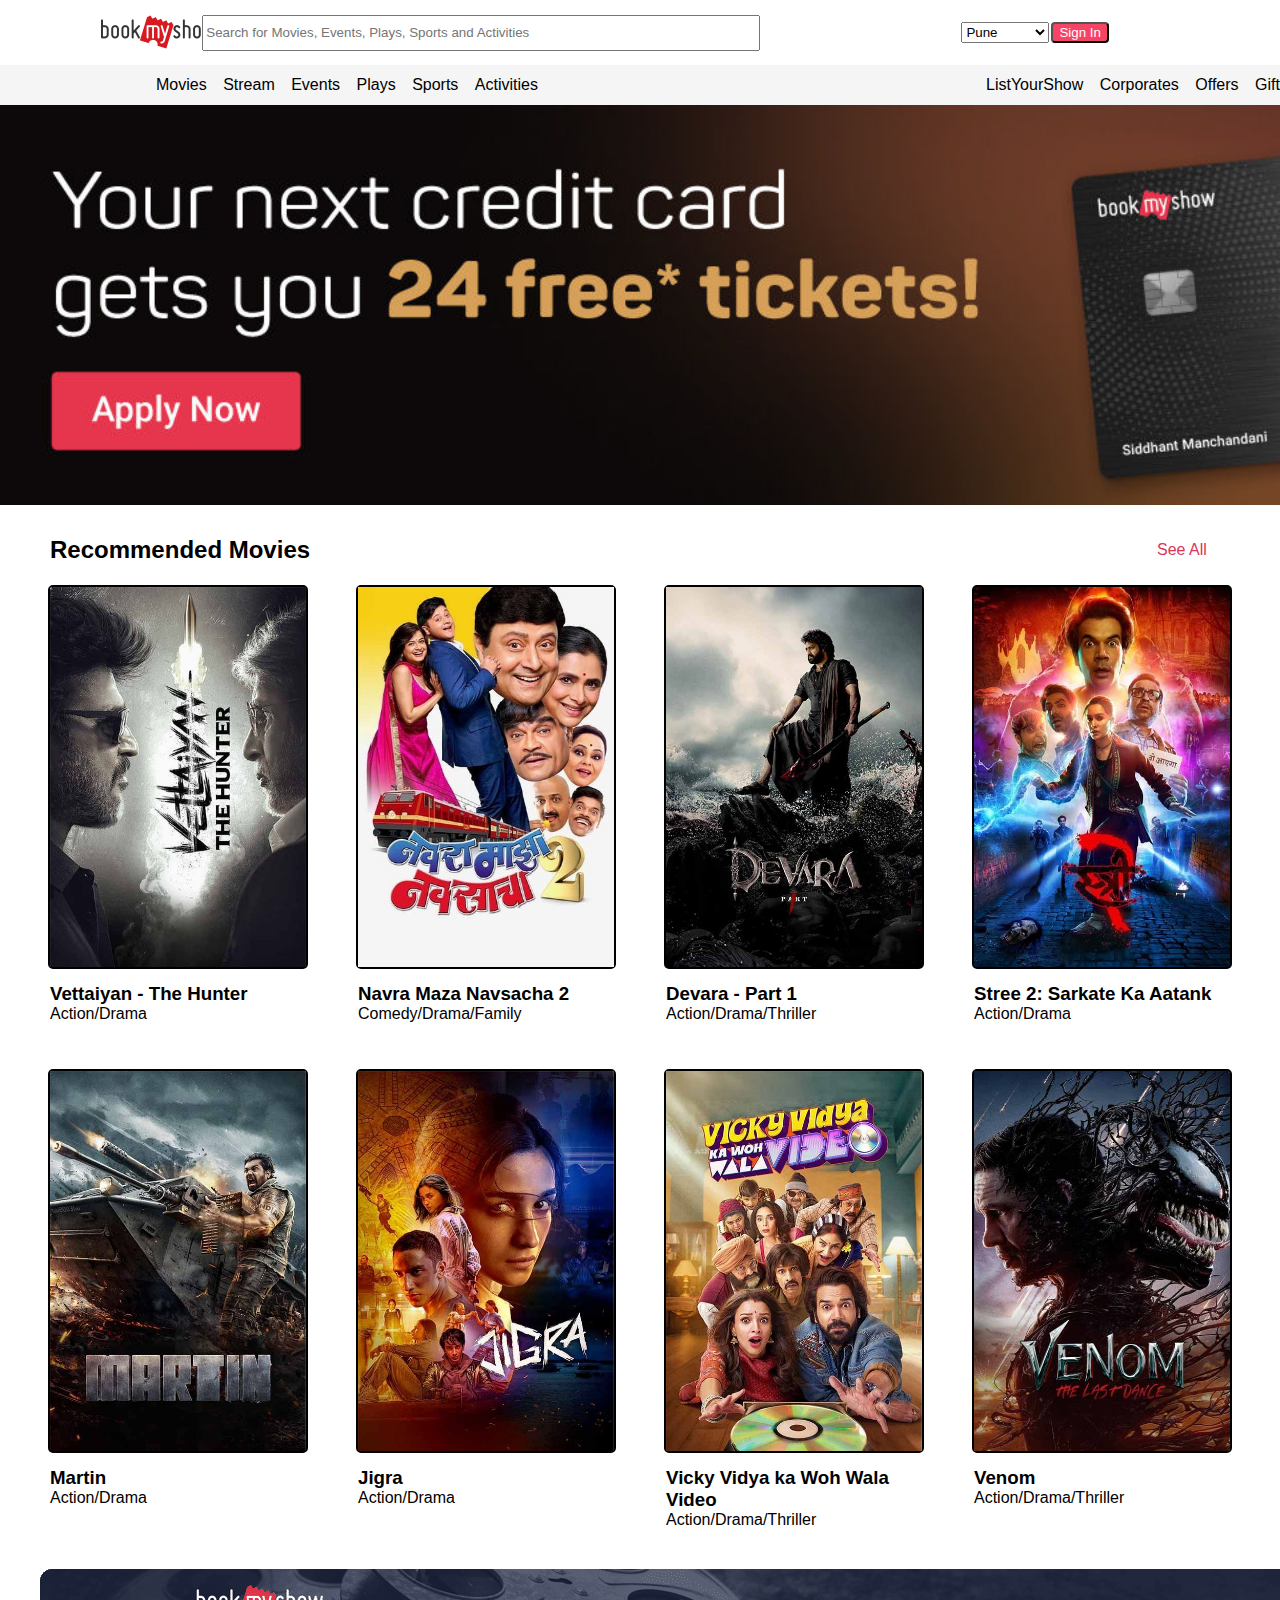
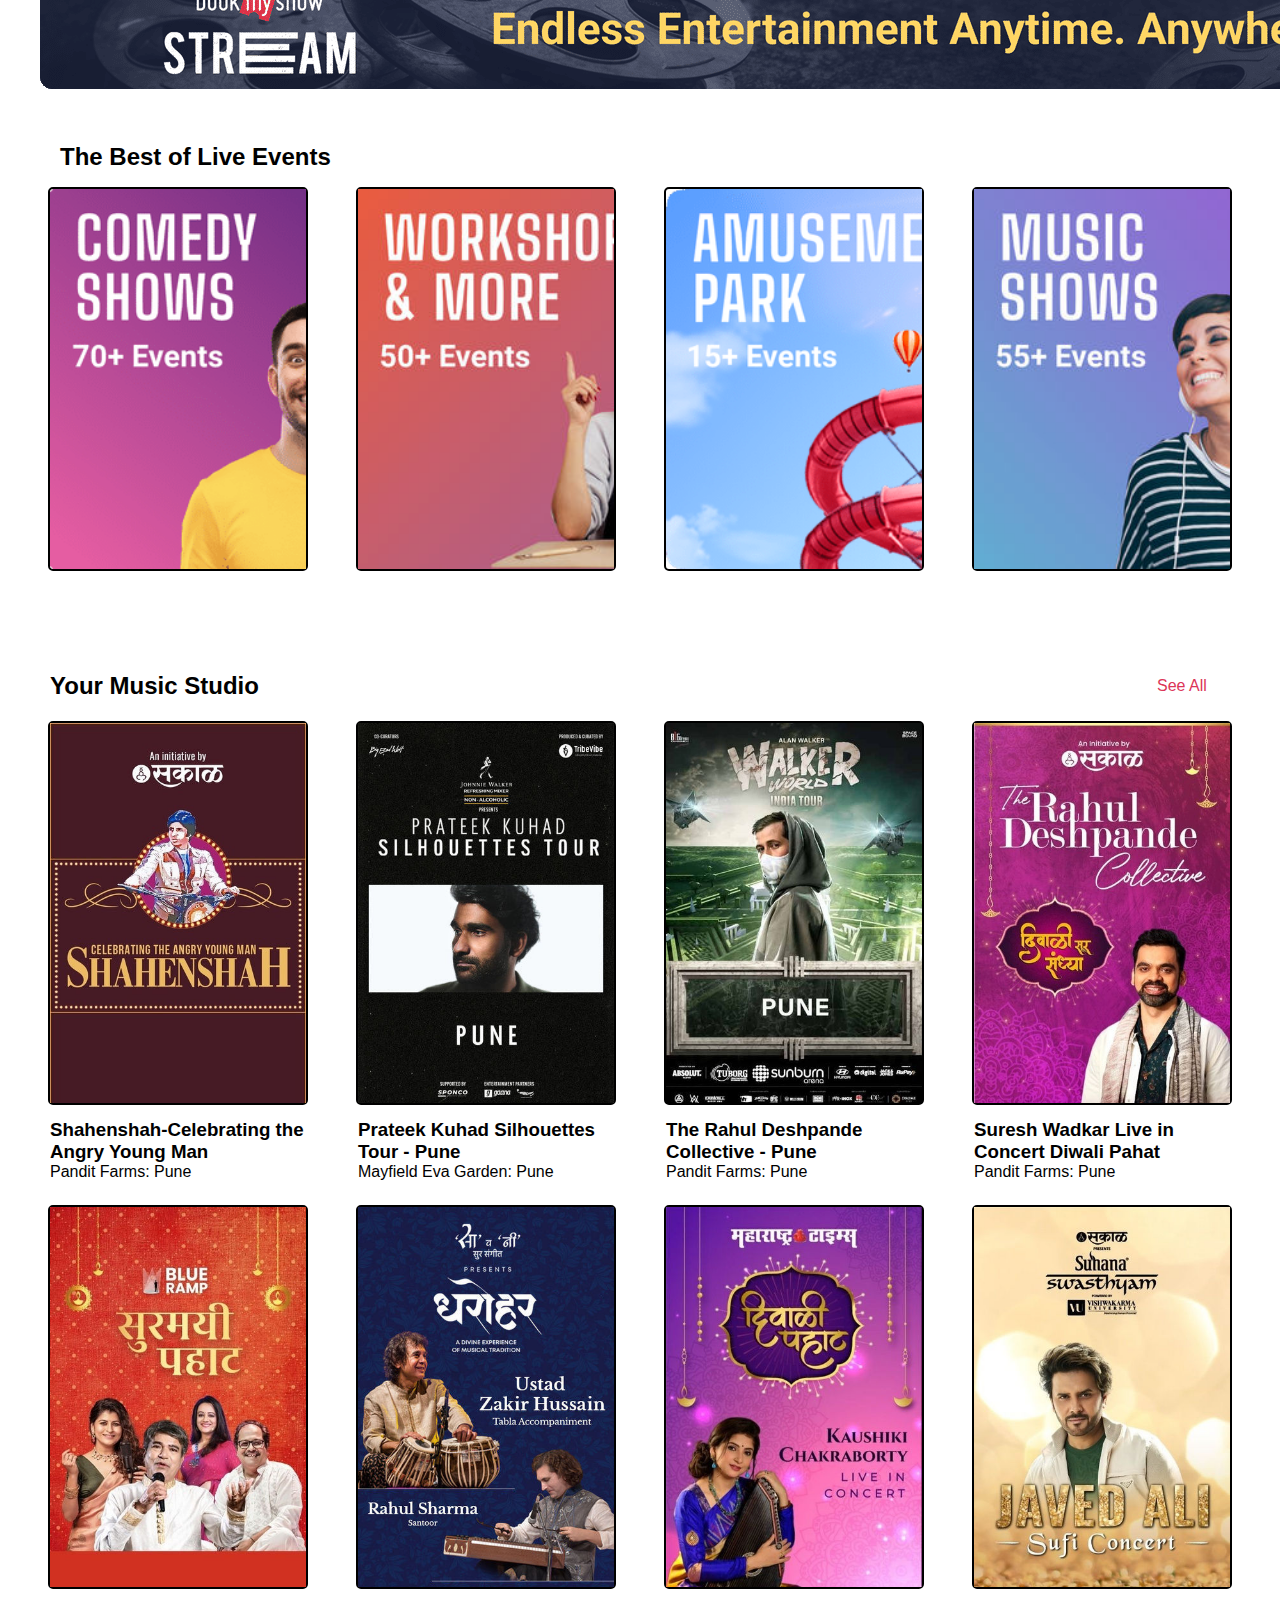
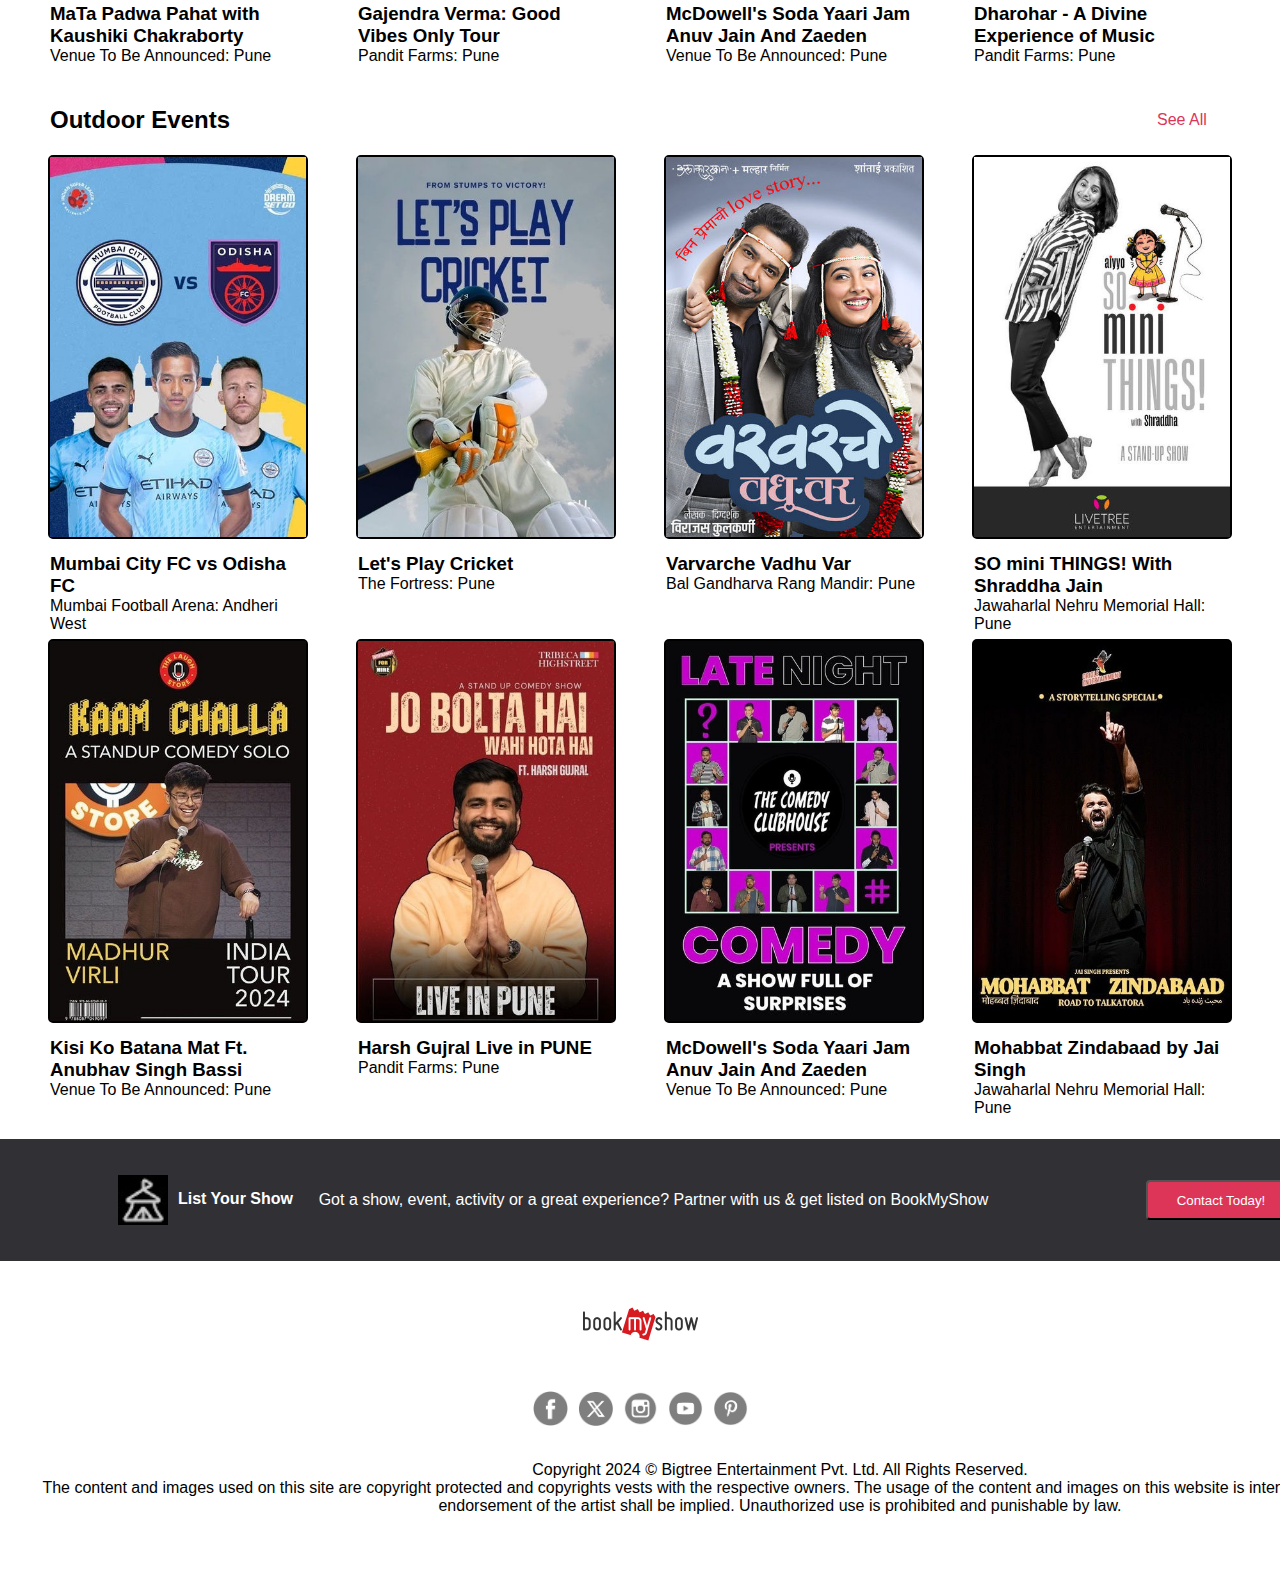
<file: index.html>
<!DOCTYPE html>
<html lang="en">
<head>
    <meta charset="UTF-8">
    <meta name="viewport" content="width=device-width, initial-scale=1.0">
    <title>Movie Tickets, Plays, Sports, Events & Cinemas near Pune - BookMyShow Pune.</title>
    
    <link rel="icon" type="image/png" href="favpack/favicon-96x96.png" sizes="96x96" />
    <link rel="icon" type="image/svg+xml" href="favpack/favicon.svg" />
    <link rel="shortcut icon" href="favpack/favicon.ico" />
    <link rel="apple-touch-icon" sizes="180x180" href="favpack/apple-touch-icon.png" />
    <link rel="manifest" href="favpack/site.webmanifest" />
    
    <link rel="stylesheet" href="https://cdnjs.cloudflare.com/ajax/libs/font-awesome/6.6.0/css/all.min.css" integrity="sha512-Kc323vGBEqzTmouAECnVceyQqyqdsSiqLQISBL29aUW4U/M7pSPA/gEUZQqv1cwx4OnYxTxve5UMg5GT6L4JJg==" crossorigin="anonymous" referrerpolicy="no-referrer" />
    <link rel="stylesheet" href="index.css">
</head>
<body>
    <header>
        <div class="navbar">  
            
            <div class="nav-logo">
                <div class="logo">
                    <img src="./images/site_img.png">
                </div>        
            </div>

            <div class="nav-search">
                <i class="fa-solid fa-magnifying-glass"></i>
                <input placeholder="Search for Movies, Events, Plays, Sports and Activities" class="search-input">
            </div>
            
            
            <div class="nav-end">
            <div class="nav-location">
                <select name="cities" id="cities">
                    <option value="">Pune</option>
                    <option value="">Mumbai</option>
                    <option value="">Delhi</option>
                    <option value="">Banglore</option>
                    <option value="">Hyderabad</option>
                </select>
            </div>

            <div class="nav-signin">
                <a href="#">
                    <button>Sign In</button>
                </a>
                <i class="fa-solid fa-bars"></i>
            </div>
            </div>
                        
        </div>

         <!-- panel -->

        <div class="panel">
            <div class="sub-panel">
                <div class="panel-ops">
                    <a href="https://in.bookmyshow.com/explore/movies-pune">Movies</a>
                    <a href="https://in.bookmyshow.com/explore/c/stream">Stream</a>
                    <a href="https://in.bookmyshow.com/explore/events-pune">Events</a>
                    <a href="https://in.bookmyshow.com/explore/plays-pune">Plays</a>
                    <a href="https://in.bookmyshow.com/explore/sports-pune">Sports</a>
                    <a href="https://in.bookmyshow.com/explore/activities-pune">Activities</a>
                </div>
                <div class="panel-offers">
                    <a href="https://in.bookmyshow.com/list-your-show/">ListYourShow</a>
                    <a href="https://in.bookmyshow.com/voucher">Corporates</a>
                    <a href="https://in.bookmyshow.com/offers">Offers</a>
                    <a href="https://in.bookmyshow.com/giftcards">GiftCards</a>
                </div>
            </div>
        </div>
    </header>

    <div class="hero-section">

    </div>

    <!-- Movies section -->
    <div class="content">
        <div class="content-title">
            <h2>Recommended Movies</h2>
        </div>
        <div class="see-all">
            <a>See All</a>
        </div>
    </div>

    <div class="movie-section">
        <div class="box">
            <div class="box-img" style="background-image: url('./images/box1_image.jpg');"></div>
            <h3>Vettaiyan - The Hunter</h3>
            <p>Action/Drama</p>
        </div>
        <div class="box">
            <div class="box-img" style="background-image: url('./images/box2_image.jpg');"></div>
            <h3>Navra Maza Navsacha 2</h3>
            <p>Comedy/Drama/Family</p>
        </div>
        <div class="box">
            <div class="box-img" style="background-image: url('./images/box7_image.jpg');"></div>
            <h3>Devara - Part 1</h3>
            <p>Action/Drama/Thriller</p>
        </div>
        <div class="box">
            <div class="box-img" style="background-image: url('./images/box4_image.jpg');"></div>
            <h3>Stree 2: Sarkate Ka Aatank</h3>
            <p>Action/Drama</p>
        </div>
        <div class="box">
            <div class="box-img" style="background-image: url('./images/box5_image.jpg');"></div>
            <h3>Martin</h3>
            <p>Action/Drama</p>
        </div>
        <div class="box">
            <div class="box-img" style="background-image: url('./images/box6_image.jpg');"></div>
            <h3>Jigra</h3>
            <p>Action/Drama</p>
        </div>
        <div class="box">
            <div class="box-img" style="background-image: url('./images/box9_image.jpg');"></div>
            <h3>Vicky Vidya ka Woh Wala Video</h3>
            <p>Action/Drama/Thriller</p>
        </div>
        <div class="box">
            <div class="box-img" style="background-image: url('./images/box8_image.jpg');"></div>
            <h3>Venom</h3>
            <p>Action/Drama/Thriller</p>
        </div>
    </div>

    <div class="cover-photo">
        <img src="./images/card2_image.png" alt="">
    </div>

    <!-- Live Events -->

    <div class="live-event">
        <h2>The Best of Live Events</h2>
    </div>
    <div class="event">
        <div class="box">
            <div class="box-img" style="background-image: url('./images/event1_img.png');"></div>
        </div>
        <div class="box">
            <div class="box-img" style="background-image: url('./images/event2_img.jpg');"></div>
        </div>
        <div class="box">
            <div class="box-img" style="background-image: url('./images/event3_img.png');"></div>
        </div>
        <div class="box">
            <div class="box-img" style="background-image: url('./images/event4_img.jpg');"></div>
        </div>
    </div>
    
    <!-- Music Studio Section -->

    <div class="content">
        <div class="content-title">
            <h2>Your Music Studio</h2>
        </div>
        <div class="see-all">
            <a>See All</a>
        </div>
    </div>

    <div class="movie-section">
        <div class="box">
            <div class="box-img" style="background-image: url('./images/music1_img.jpg');"></div>
            <h3>Shahenshah-Celebrating the Angry Young Man</h3>
            <p>Pandit Farms: Pune</p>
        </div>
        <div class="box">
            <div class="box-img" style="background-image: url('./images/music2_img.jpg');"></div>
            <h3>Prateek Kuhad Silhouettes Tour - Pune</h3>
            <p>Mayfield Eva Garden: Pune</p>
        </div>
        <div class="box">
            <div class="box-img" style="background-image: url('./images/music3_img.jpg');"></div>
            <h3>The Rahul Deshpande Collective - Pune</h3>
            <p>Pandit Farms: Pune</p>
        </div>
        <div class="box">
            <div class="box-img" style="background-image: url('./images/music4_img.jpg');"></div>
            <h3>Suresh Wadkar Live in Concert Diwali Pahat</h3>
            <p>Pandit Farms: Pune</p>
        </div>
        <div class="box">
            <div class="box-img" style="background-image: url('./images/music5_img.jpg');"></div>
            <h3>MaTa Padwa Pahat with Kaushiki Chakraborty</h3>
            <p>Venue To Be Announced: Pune</p>
        </div>
        <div class="box">
            <div class="box-img" style="background-image: url('./images/music6_img.jpg');"></div>
            <h3>Gajendra Verma: Good Vibes Only Tour</h3>
            <p>Pandit Farms: Pune</p>
        </div>
        <div class="box">
            <div class="box-img" style="background-image: url('./images/music7_img.jpg');"></div>
            <h3>McDowell's Soda Yaari Jam Anuv Jain And Zaeden</h3>
            <p>Venue To Be Announced: Pune</p>
        </div>
        <div class="box">
            <div class="box-img" style="background-image: url('./images/music8_img.jpg');"></div>
            <h3>Dharohar - A Divine Experience of Music</h3>
            <p>Pandit Farms: Pune</p>
        </div>
    </div>

    

    <!-- Outdoor Events -->

    <div class="content">
        <div class="content-title">
            <h2>Outdoor Events</h2>
        </div>
        <div class="see-all">
            <a>See All</a>
        </div>
    </div>

    <div class="movie-section">
        <div class="box">
            <div class="box-img" style="background-image: url('./images/outdoor_img.jpg');"></div>
            <h3>Mumbai City FC vs Odisha FC </h3>
            <p>Mumbai Football Arena: Andheri West</p>
        </div>
        <div class="box">
            <div class="box-img" style="background-image: url('./images/outdoor2_img.jpg');"></div>
            <h3>Let's Play Cricket</h3>
            <p>The Fortress: Pune</p>
        </div>
        <div class="box">
            <div class="box-img" style="background-image: url('./images/outdoor3_img.jpg');"></div>
            <h3>Varvarche Vadhu Var</h3>
            <p>Bal Gandharva Rang Mandir: Pune</p>
        </div>
        <div class="box">
            <div class="box-img" style="background-image: url('./images/outdoor4_img.jpg');"></div>
            <h3>SO mini THINGS! With Shraddha Jain</h3>
            <p>Jawaharlal Nehru Memorial Hall: Pune</p>
        </div>
        <div class="box">
            <div class="box-img" style="background-image: url('./images/outdoor5_img.jpg');"></div>
            <h3>Kisi Ko Batana Mat Ft. Anubhav Singh Bassi </h3>
            <p>Venue To Be Announced: Pune</p>
        </div>
        <div class="box">
            <div class="box-img" style="background-image: url('./images/outdoor6_img.jpg');"></div>
            <h3>Harsh Gujral Live in PUNE</h3>
            <p>Pandit Farms: Pune</p>
        </div>
        <div class="box">
            <div class="box-img" style="background-image: url('./images/outdoor7_img.jpg');"></div>
            <h3>McDowell's Soda Yaari Jam Anuv Jain And Zaeden</h3>
            <p>Venue To Be Announced: Pune</p>
        </div>
        <div class="box">
            <div class="box-img" style="background-image: url('./images/outdoor8_img.jpg');"></div>
            <h3>Mohabbat Zindabaad by Jai Singh</h3>
            <p>Jawaharlal Nehru Memorial Hall: Pune</p>
        </div>
    </div>
    <footer>
        <div class="foot-panel1">
            <img src="./images/foot1_img.jpeg" alt="">
            <div class="foot-start">List Your Show</div>
            <div class="foot-mid">Got a show, event, activity or a great experience? Partner with us & get listed on BookMyShow</div>
            <div class="foot-end">
                <a href = "https://in.bookmyshow.com/list-your-show">
                    <button>Contact Today!</button>
                </a>
            </div>
        </div>

        <div class="site-image">
            <img src="./images/site_img.png" alt="">
        </div>

        <div class="social-media">
            <img src="./images/social1.png" alt="">
            <img src="./images/social2.png" alt="">
            <img src="./images/social3.png" alt="">
            <img src="./images/social4.png" alt="">
            <img src="./images/social5.png" alt="">
        </div>

        <div class="copyright">
            <div class="copyright-content">
                Copyright 2024  © Bigtree Entertainment Pvt. Ltd. All Rights Reserved.
                <br>
                The content and images used on this site are copyright protected and copyrights vests with the respective owners. The usage of the content and images on this website is intended to promote the works and no endorsement of the artist shall be implied. Unauthorized use is prohibited and punishable by law.
            </div>
        </div>
    </footer>
</body>
</html>
</file>
<file: index.css>
* {
    margin: 0;
    font-family: Arial;
    border: border-box;
}

.navbar {
    height: 65px;
    width: 100%;
    background-color: #ffffff;
    color: black;
    display: flex;
    align-items: center;
    justify-content: space-evenly;
    
    
}

.nav-logo {
    width: 100px;
    height: 35px;
}

.logo {
    width: 100%;
    height: 35px;
    margin-left: 50px;
    background-size: cover;
}

.search-input {
    width: 550px;
    height: 30px;
    margin-right: 100px;
    justify-content: flex-end;
}

.nav-location {
    width: 90px;
    margin-left: 50px;
    display: flex;  
}

.nav-location img {
    margin-left: 5px;
}

.nav-end {
    display: flex;
    margin-right: 100px;
}

.nav-signin button {
    background-color: #f84464;
    color: white;
    border-radius: 4px;
}

.nav-signin a {
    text-decoration: none;
}

.fa-bars {
    margin-left: 20px;
}

/* panel */
.panel {
    height: 40px;
    background-color: #f5f5f5;
    color: black;
    display: flex;
    align-items: center;
    justify-content: space-evenly;
    
}

.sub-panel {
    display: flex;
    align-items: center;
    
    margin-left: 150px;
    margin-right: 150px;
}

.panel a {
    display: inline;
    margin: 6px;
    text-decoration: none;
    color: black;
}

.panel-ops {
    width: 830px;
}

.panel-offers {
    width: 500px;
}

/* hero section */

.hero-section {
    background-image: url("./images/card_image.jpg");
    background-size: cover;
    height: 400px;
    margin-bottom: 30px;
}

/* content */

.content {
    display: flex;
    margin-left: 50px; 
    margin-bottom: 20px;
}

.content-title {
    width: 90%;
    height: 30px;
    display: flex;
    align-items: center;   
 
}

.see-all {
    display: flex;
    align-items: center;
    color: #dc3558;
}

.movie-section {
    display: flex;
    flex-wrap: wrap;
    justify-content: space-evenly;
    align-items: flex-end;
    margin-bottom: 1rem;
}

.movie-section h3 {
    margin-top: 1rem;
}

.box {
    border: 2px solid black;
    height: 380px;
    width: 20%;  
    border-radius: 5px;
    margin-bottom: 100px;
}

.box-img {
    height: 100%;
    background-size: cover;
}

.box-img p {
    align-items: center;
}


.cover-photo {
    margin-left: 40px;
    margin-bottom: 50px;
}

/* event section */
.live-event {
    margin-left: 20px;
}

.live-event h2 {
    margin-left: 40px;
}

.event {
    display: flex;
    justify-content: space-evenly;
    margin-top: 1rem;
}

/* footer */



.foot-panel1 {
    height: 90px;
    width: 100%;
    display: flex;
    align-items: center;
    color: white;
    background-color: rgb(49, 48, 53);
    justify-content: flex-start;
    padding: 1rem;
}

.foot-panel1 img {
    height: 50px;
    width: 50px;
    padding-left: 2px;
    margin-left: 100px;
    
}

.foot-start {
    width: 150px;
    height: 20px;
    font-weight: 600;
    display: flex;
    margin-left: 10px;
    margin-right: 10px;
    
}

.foot-mid {
    width: 950px;
    font-weight: 400;
}

.foot-end button{
    background-color: #dc3558;
    color: white;
    height: 40px;
    width: 150px;
    border-radius: 4px;
}

.site-image {
    height: 125px;
    display: flex;
    align-items: center;
    justify-content: center;
}

.social-media {
    height: 45px;
    display: flex;
    justify-content: center;
}

.social-media img {
    padding: 5px;
    opacity: 0.5;
}

.social-media img:hover {
    opacity: 1;
}

.copyright {
    width: 1500px;
    height: 100px;
    padding: 30px;
    text-align: center;
    
}
</file>
